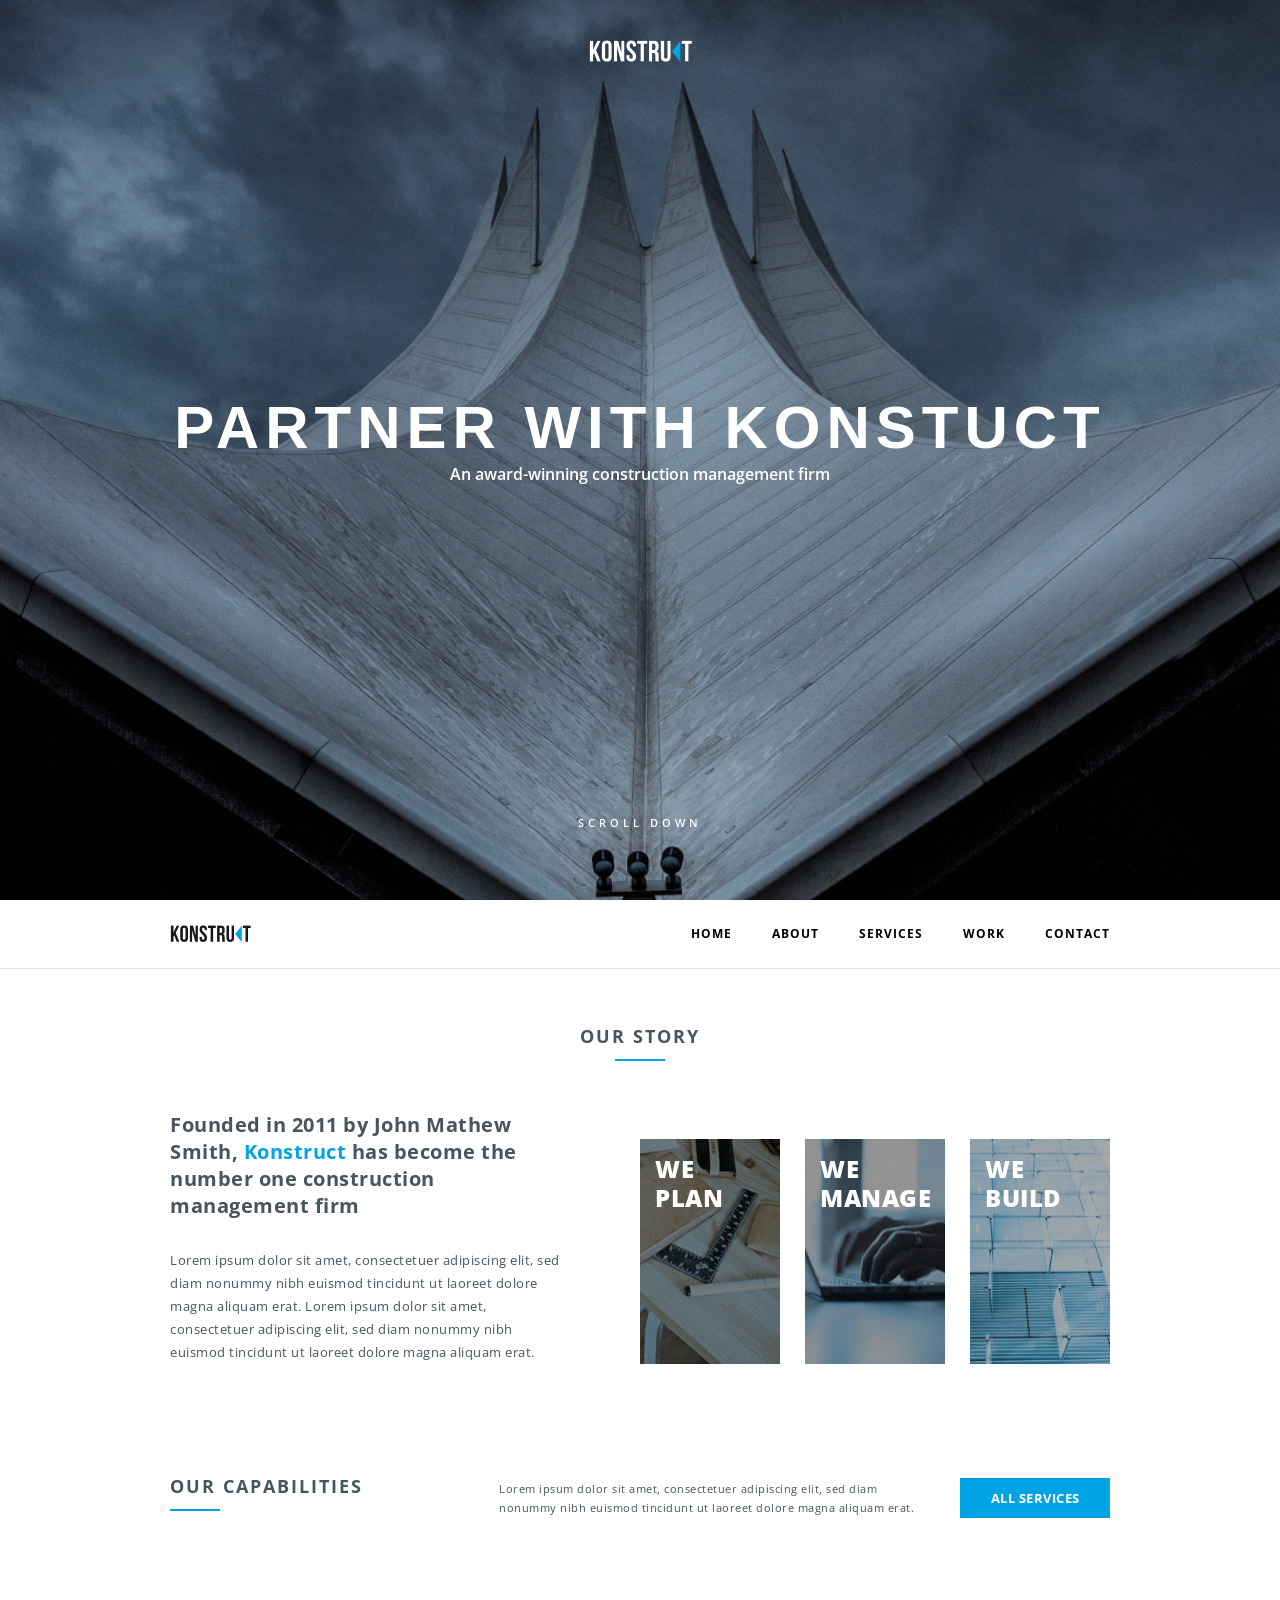
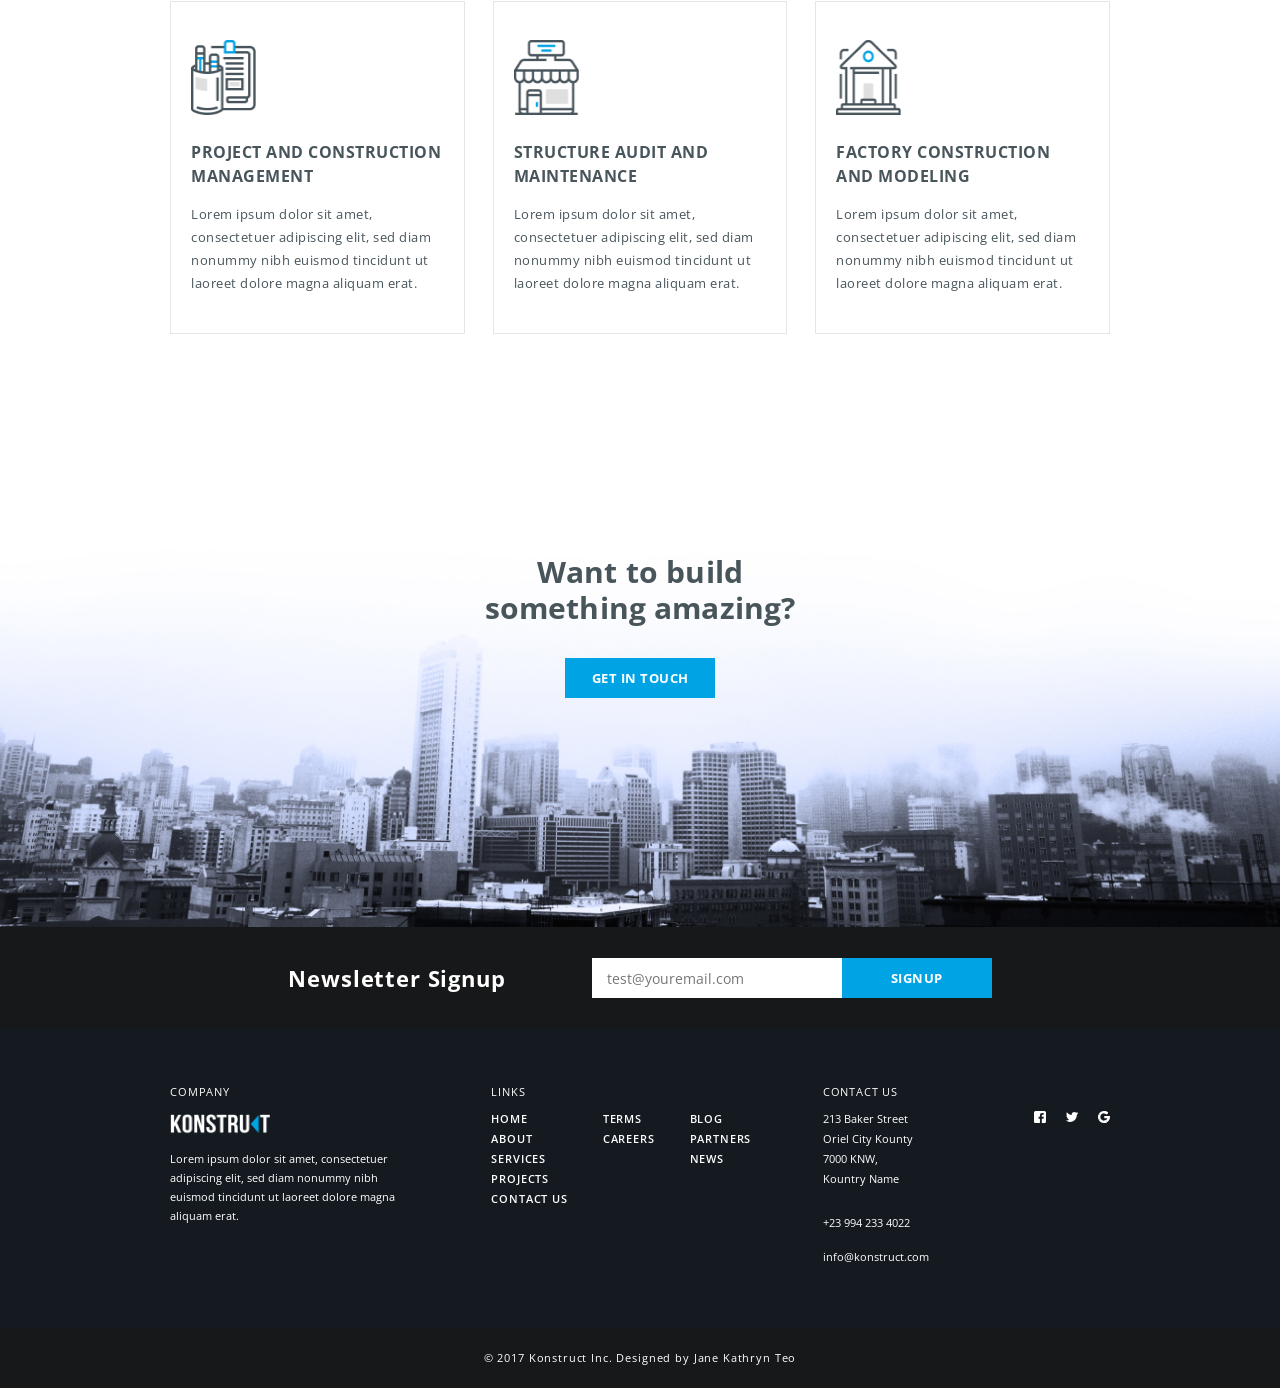
<file: konstrud/index.html>
<!DOCTYPE html>
<html lang="en">

<head>
    <meta charset="UTF-8">
    <meta http-equiv="X-UA-Compatible" content="IE=edge">
    <link rel="stylesheet" href="./css/main.css">
    <link href="https://fonts.googleapis.com/css2?family=Bebas+Neue&display=swap" rel="stylesheet">
    <link href="https://fonts.googleapis.com/css2?family=Open+Sans:wght@400;600;700;800&display=swap" rel="stylesheet">
    <meta name="viewport" content="width=device-width, initial-scale=1.0">
    <title>Document</title>
</head>

<body>
    <div class="baner baner-box">
        <img src="img/projeco-logo.png" alt="logo">
        <div class="baner__text">
            <h1>PARTNER WITH KONSTUCT</h1>
            <p>An award-winning construction management firm</p>
        </div>
        <a href="">SCROLL DOWN</a>
    </div>

    <nav>
        <div class="menu container">
            <img src="img/projeco-logo-black.png" alt="logo">
            <ul>
                <li> <a href="#">HOME</a></li>
                <li><a href="#">ABOUT</a></li>
                <li><a href="#">SERVICES</a></li>
                <li><a href="#">WORK</a></li>
                <li><a href="#">CONTACT</a></li>
            </ul>
        </div>
    </nav>
    <section>
        <div class="story container">
            <div class="story__name">
                <h3>OUR STORY</h3>
            </div>
            <div class="story__box">
                <div class="story-text">
                    <p>Founded in 2011 by John Mathew Smith, <span>Konstruct</span> has become the number one
                        construction management firm</p>
                    <p>Lorem ipsum dolor sit amet, consectetuer adipiscing elit, sed diam nonummy nibh euismod tincidunt
                        ut laoreet dolore magna aliquam erat. Lorem ipsum dolor sit amet, consectetuer adipiscing elit,
                        sed diam nonummy nibh euismod tincidunt ut laoreet dolore magna aliquam erat.</p>
                </div>
                <div class="story-gallery">
                    <div class="gallery-item"><img src="img/Bitmap1.jpg" alt="" width="140px" height="225px">
                        <div class="descript">WE <br> PLAN</div>
                    </div>
                    <div class="gallery-item"><img src="img/Bitmap2.jpg" alt="" width="140px" height="225px">
                        <div class="descript">WE <br> MANAGE</div>
                    </div>
                    <div class="gallery-item"> <img src="img/Bitmap3.jpg" alt="" width="140px" height="225px">
                        <div class="descript">WE <br> BUILD</div>
                    </div>
                </div>
            </div>
        </div>
    </section>
    <section>
        <div class="capabilities container">
            <div class="capabilities__name">OUR CAPABILITIES</div>
            <div class="capabilities__text">Lorem ipsum dolor sit amet, consectetuer adipiscing elit, sed diam nonummy
                nibh euismod tincidunt ut laoreet dolore magna aliquam erat.
                <div class="capabilities-btn"><button>ALL SERVICES</button></div>
            </div>
        </div>
    </section>
    <section>
        <div class="structure container">
            <div class="structure-item">
                <img src="img/management.png" alt="" width="65px" height="75px">
                <h4>PROJECT AND CONSTRUCTION MANAGEMENT</h4>
                <p>Lorem ipsum dolor sit amet, consectetuer adipiscing elit, sed diam nonummy nibh euismod tincidunt ut
                    laoreet dolore magna aliquam erat.</p>
            </div>
            <div class="structure-item">
                <img src="img/maintenance.png" alt="" width="65px" height="75px">
                <h4>STRUCTURE AUDIT AND MAINTENANCE</h4>
                <p>Lorem ipsum dolor sit amet, consectetuer adipiscing elit, sed diam nonummy nibh euismod tincidunt ut
                    laoreet dolore magna aliquam erat.</p>
            </div>
            <div class="structure-item">
                <img src="img/modeling.png" alt="" width="65px" height="75px">
                <h4>FACTORY CONSTRUCTION AND MODELING</h4>
                <p>Lorem ipsum dolor sit amet, consectetuer adipiscing elit, sed diam nonummy nibh euismod tincidunt ut
                    laoreet dolore magna aliquam erat.</p>
            </div>
        </div>
    </section>
    <section>
        <div class="build build-box">
            <h3>Want to build something amazing?</h3>
            <button>GET IN TOUCH</button>
        </div>
    </section>
    <section class="signup-bgcolor">
        <div class="signup container">
            <form action="" method="POST">
                <label>
                    <span>Newsletter Signup</span>
                    <input placeholder="test@youremail.com" name="email" type="email">
                </label>
                <button type="submit">SIGNUP</button>
            </form>
        </div>
    </section>
    <section class="contact-bgcolor">
        <div class="contact container">
            <div class="company contact-name">
                <h1>COMPANY</h1>
                <div class="company-item item">
                    <img src="img/projeco-logo.png" alt="" width="100px" height="20px">
                    <p>Lorem ipsum dolor sit amet, consectetuer adipiscing elit, sed diam nonummy nibh euismod tincidunt
                        ut laoreet dolore magna aliquam erat.</p>
                </div>
            </div>
            <div class="links contact-name">
                <h1>LINKS</h1>
                <div class="links-item item">
                    <ul class="links-text">
                        <a href="#">
                            <li>HOME</li>
                        </a>
                        <a href="#">
                            <li>ABOUT</li>
                        </a>
                        <a href="#">
                            <li>SERVICES</li>
                        </a>
                        <a href="#">
                            <li>PROJECTS</li>
                        </a>
                        <a href="#">
                            <li>CONTACT US</li>
                        </a>
                    </ul>
                    <ul class="links-text">
                        <a href="#">
                            <li>TERMS</li>
                        </a>
                        <a href="#">
                            <li>CAREERS</li>
                        </a>
                    </ul>
                    <ul class="links-text">
                        <a href="#">
                            <li>BLOG</li>
                        </a>
                        <a href="#">
                            <li>PARTNERS</li>
                        </a>
                        <a href="#">
                            <li>NEWS</li>
                        </a>
                    </ul>
                </div>
            </div>
            <div class="contact_us contact-name">
                <h1>CONTACT US</h1>
                <div class="contact_us-item item">
                    <ul>
                        <li>
                            <ul>
                                <li>213 Baker Street</li>
                                <li>Oriel City Kounty</li>
                                <li>7000 KNW,</li>
                                <li>Kountry Name</li>
                            </ul>
                        </li>
                        <br>
                        <li>+23 994 233 4022</li>
                        <br>
                        <li>info@konstruct.com</li>
                    </ul>
                </div>
            </div>
            <div class="contact-item">
                <div class="social item">
                    <a href="http://" target="_blank" rel="noopener noreferrer"> <img src="img/facebook.svg"
                            alt="facebook" width="12px" height="12px"></a>
                    <a href="http://" target="_blank" rel="noopener noreferrer"><img src="img/twitter.svg" alt="twitter"
                            width="12px" height="12px"></a>
                    <a href="http://" target="_blank" rel="noopener noreferrer"><img src="img/google.svg" alt="gmail"
                            width="12px" height="12px"></a>
                </div>
            </div>
        </div>
    </section>
    <footer >
        <div class="container autor">
        <p>© 2017 Konstruct Inc. Designed by Jane Kathryn Teo</p>
        </div>
    </footer>

</body>

</html>
</file>
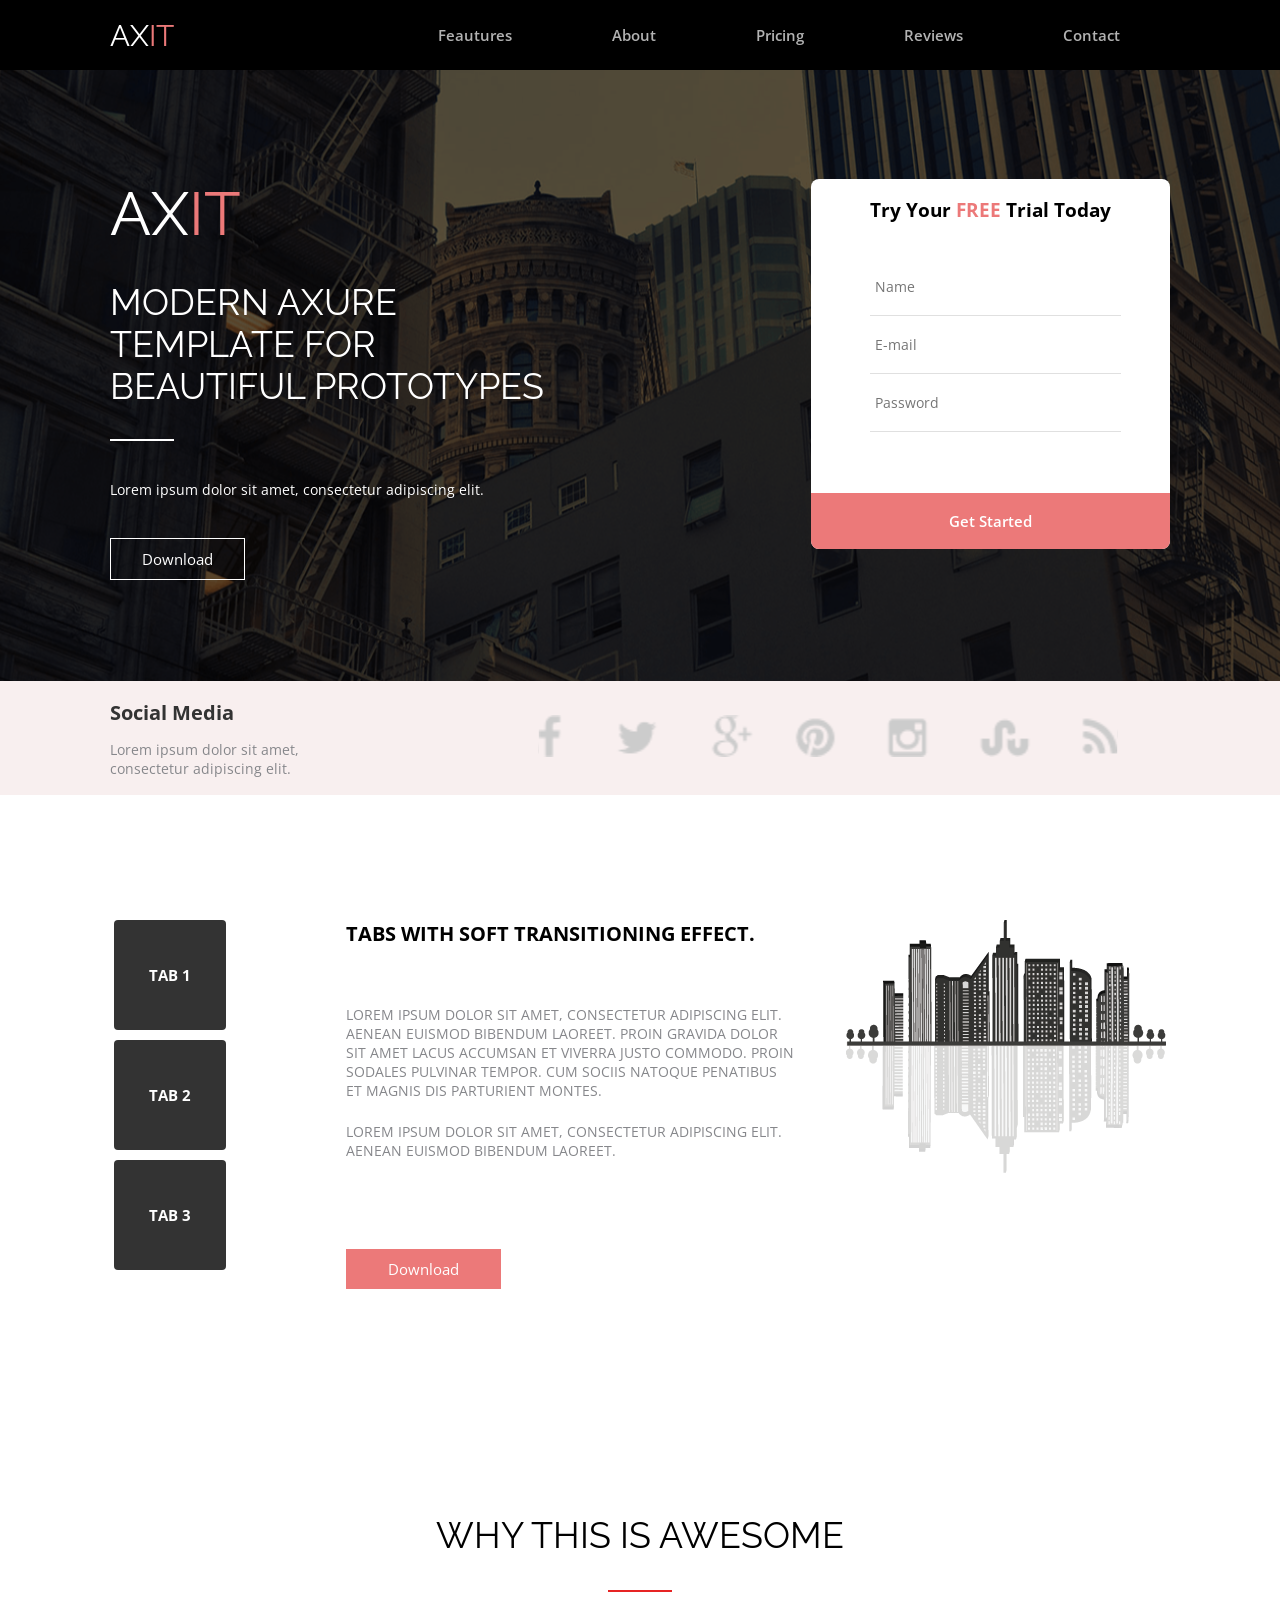
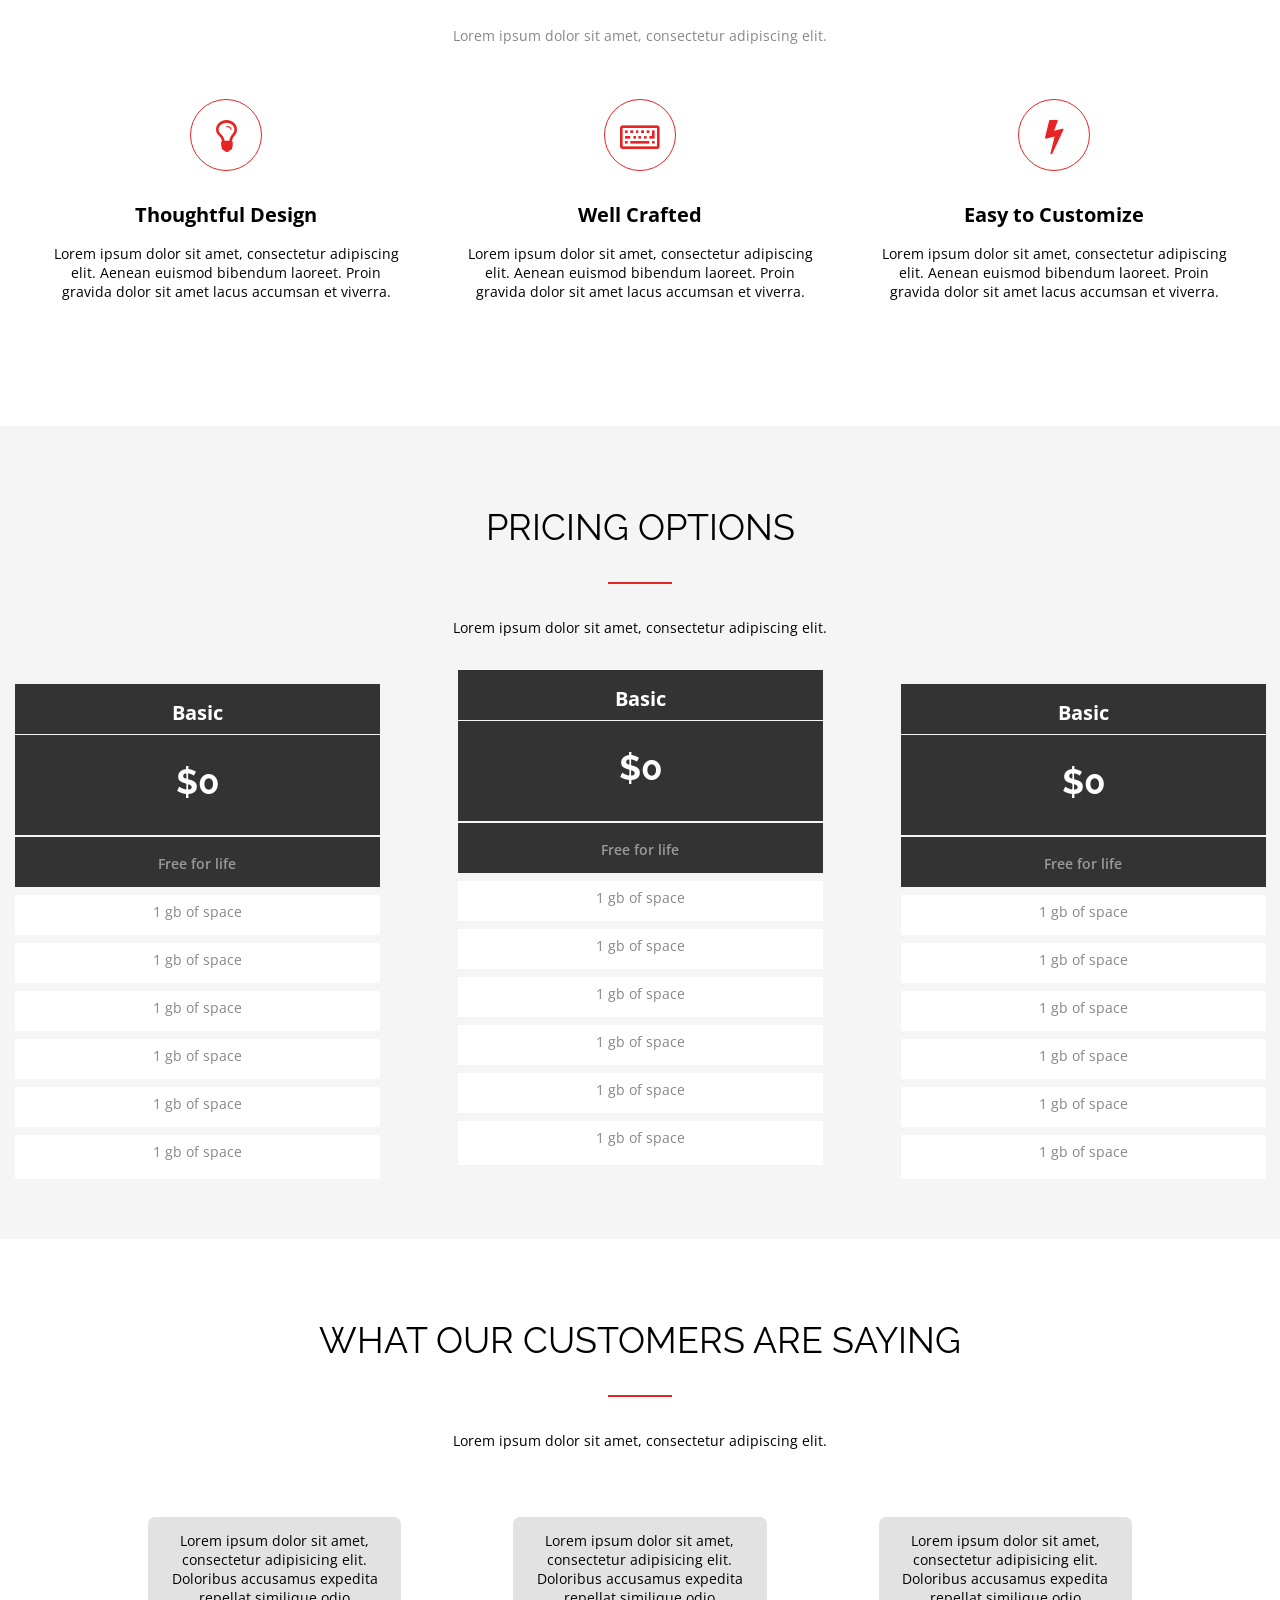
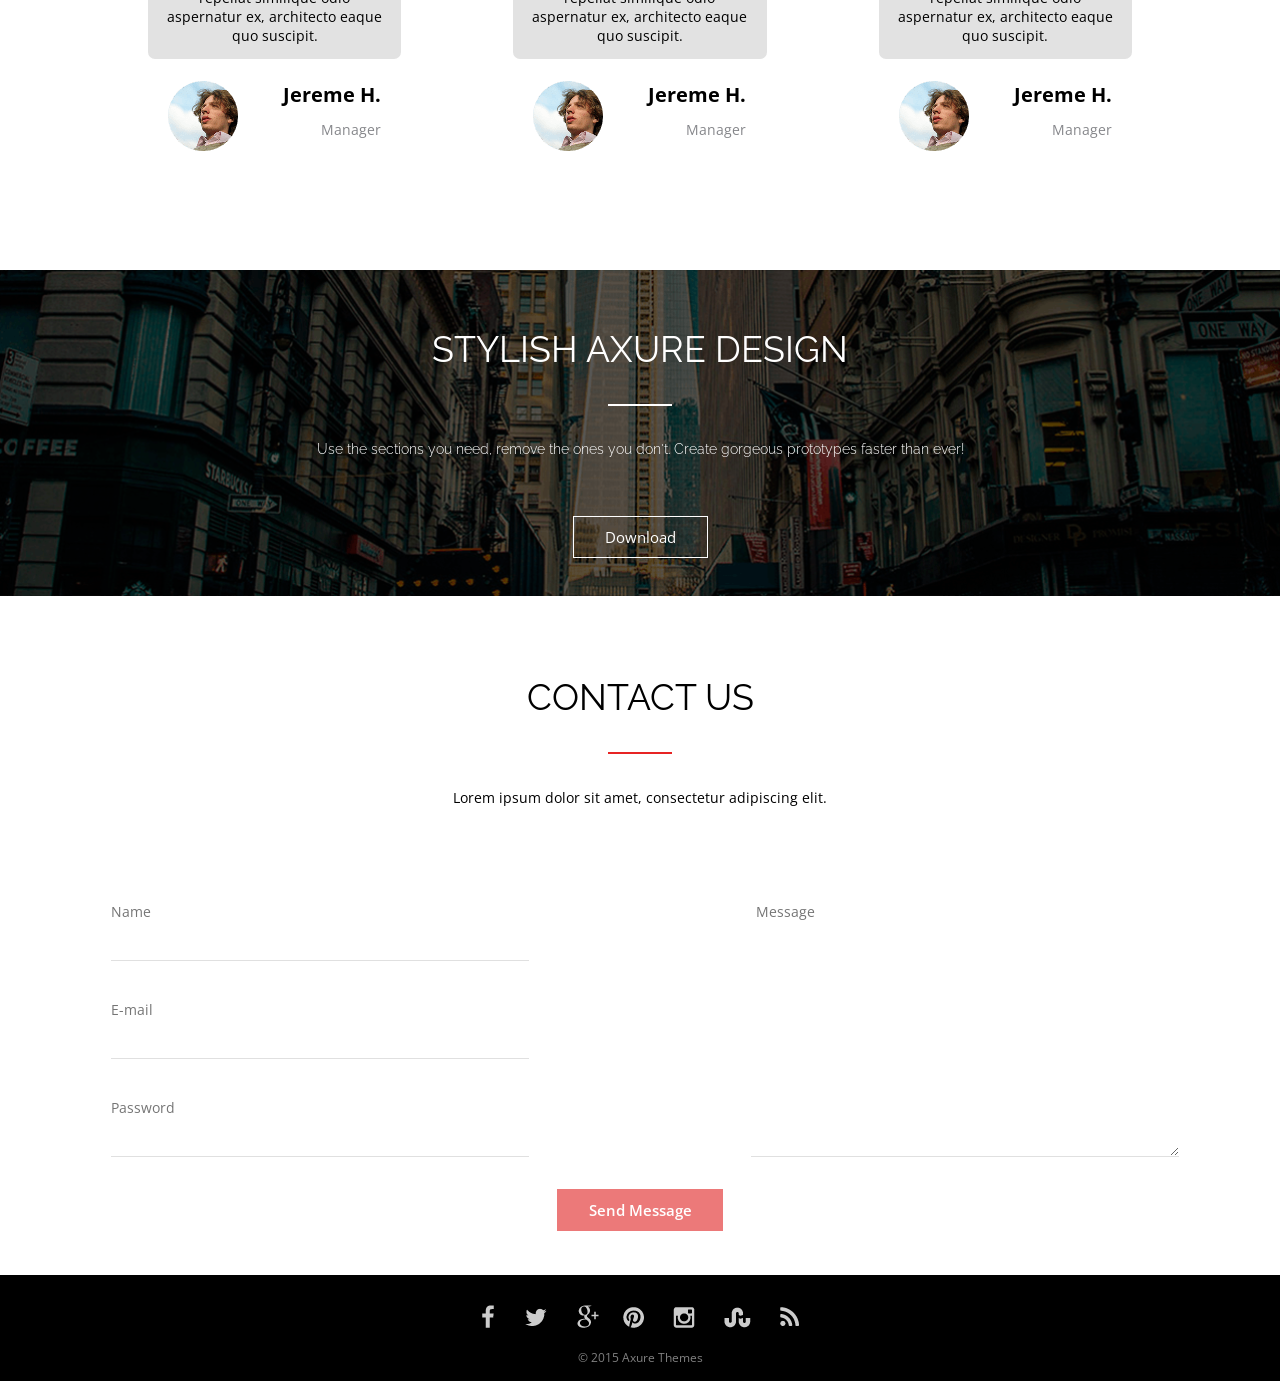
<file: Lesson_2_update/index.html>
<!DOCTYPE html>
<html lang="en">

<head>
    <meta charset="UTF-8">
    <link rel="stylesheet" href="style.css">
    <link rel="stylesheet" href="https://maxcdn.bootstrapcdn.com/font-awesome/4.5.0/css/font-awesome.min.css">
    <meta name="viewport" content="width=device-width, initial-scale=1.0">
    <title>Document</title>
</head>

<body>
    <header>

        <div class="logo-header">
            <div class="logo">
                <div class="logo__ax">AX</div>
                <div class="logo__it">IT</div>
            </div>
        </div>
        <div class="list-header">
            <ul>
                <li> <a href="#">Feautures</a></li>
                <li><a href="#">About</a></li>
                <li><a href="#">pricing</a></li>
                <li><a href="#">reviews</a></li>
                <li><a href="#">contact</a></li>
        </div>
        </ul>
    </header>

    <div class="welcome head">
        <div class="template">
            <div class="logo logo__head">
                <div class="logo__ax">AX</div>
                <div class="logo__it">IT</div>
            </div>
            <h2 class="welcome__header head__margin ">MODERN AXURE TEMPLATE FOR BEAUTIFUL PROTOTYPES</h2>
            <div class="welcome__delimiter head__delimiter"></div>
            <p class="head__description">Lorem ipsum dolor sit amet, consectetur adipiscing elit.</p>
            <button class="download btn__download">Download </button>
        </div>


        <form class="trial_form">
            <div class="card_name">
                <div><span>Try Your <span class="free"> FREE </span> Trial Today</span></div>
                <p><input type="text" id="name" placeholder="Name"></p>
                <p><input type="email" id="email" placeholder="E-mail"></p>
                <p><input type="password" id="password" placeholder="Password"></p>
            </div>
            <div class="form__btn">
                <input type="submit" value="Get Started">
            </div>
        </form>
    </div>

    <div class="social">
        <div class="social__about">
            <h3>Social Media</h3>
            <p>Lorem ipsum dolor sit amet, consectetur adipiscing elit.</p>
        </div>
        <div class="social__icons">
            <img src="images/social__icons.svg" width="684px" height="42px">
        </div>
    </div>

    <div class="tabs">
        <div class="tabs__block">
            <div class="tabs-item">tab 1</div>
            <div class="tabs-item">tab 2</div>
            <div class="tabs-item">tab 3</div>
        </div>
        <div class="tabs__description">
            <h3>Tabs with soft transitioning effect.</h3>
            <div class="tabs__text">
                <p>Lorem ipsum dolor sit amet, consectetur adipiscing elit. Aenean euismod
                    bibendum laoreet. Proin gravida dolor sit amet lacus accumsan et viverra
                    justo commodo. Proin sodales pulvinar tempor. Cum sociis natoque
                    penatibus et magnis dis parturient montes.</p>
                <br>
                <p>Lorem ipsum dolor sit amet, consectetur adipiscing elit. Aenean euismod
                    bibendum laoreet.</p>
            </div>
            <div class="tabs__btn btn__download">Download</div>
        </div>
        <div class="tabs__picture">
            <img src="images/black-city.svg" alt="">
        </div>
    </div>

    <div class="welcome awesome">
        <h2 class="welcome__header ">WHY THIS IS AWESOME</h2>
        <div class="welcome__delimiter awesome__delimiter"></div>
        <p class="awesome__description">Lorem ipsum dolor sit amet, consectetur adipiscing elit.</p>


        <div class="features">
            <div class="  feature features__item ">
                <span class="feature__icon">
                    <i class="fa fa-lightbulb-o" aria-hidden="true"></i>
                </span>
                <h2 class="feature__header">Thoughtful Design</h2>
                <p>Lorem ipsum dolor sit amet, consectetur adipiscing
                    elit. Aenean euismod bibendum laoreet. Proin gravida dolor
                    sit amet lacus accumsan et viverra.</p>
            </div>

            <div class="feature features__item ">
                <span class="feature__icon">
                    <i class="fa fa-keyboard-o" aria-hidden="true"></i>
                </span>
                <h2 class="feature__header">Well Crafted</h2>
                <p>Lorem ipsum dolor sit amet, consectetur adipiscing
                    elit. Aenean euismod bibendum laoreet.
                    Proin gravida dolor sit amet lacus accumsan et viverra.</p>
            </div>

            <div class="feature features__item">
                <span class="feature__icon">
                    <i class="fa fa-bolt" aria-hidden="true"> </i>
                </span>
                <h2 class="feature__header">Easy to Customize</h2>
                <p>Lorem ipsum dolor sit amet, consectetur adipiscing
                    elit. Aenean euismod bibendum laoreet.
                    Proin gravida dolor sit amet lacus accumsan et viverra.</p>
            </div>
        </div>
    </div>

    <div class="welcome pricing">
        <h2 class="welcome__header">Pricing options</h2>
        <div class="welcome__delimiter pricing__delimiter"></div>
        <p class="pricing__description">Lorem ipsum dolor sit amet, consectetur adipiscing elit.</p>
        <div class="pricing_main">
            <div class="colum">
                <ul>
                    <li class="plan_name">Basic</li>
                    <li class="plan_price">$0</li>
                    <li class="plan_description">Free for life</li>
                    <li class="plan_field">1 gb of space</li>
                    <li class="plan_field">1 gb of space</li>
                    <li class="plan_field">1 gb of space</li>
                    <li class="plan_field">1 gb of space</li>
                    <li class="plan_field">1 gb of space</li>
                    <li class="plan_field">1 gb of space</li>
                </ul>
            </div>
            <div class="colum colum_up">
                <ul>
                    <li class="plan_name">Basic</li>
                    <li class="plan_price">$0</li>
                    <li class="plan_description">Free for life</li>
                    <li class="plan_field">1 gb of space</li>
                    <li class="plan_field">1 gb of space</li>
                    <li class="plan_field">1 gb of space</li>
                    <li class="plan_field">1 gb of space</li>
                    <li class="plan_field">1 gb of space</li>
                    <li class="plan_field">1 gb of space</li>
                </ul>
            </div>
            <div class="colum ">
                <ul>
                    <li class="plan_name">Basic</li>
                    <li class="plan_price">$0</li>
                    <li class="plan_description">Free for life</li>
                    <li class="plan_field">1 gb of space</li>
                    <li class="plan_field">1 gb of space</li>
                    <li class="plan_field">1 gb of space</li>
                    <li class="plan_field">1 gb of space</li>
                    <li class="plan_field">1 gb of space</li>
                    <li class="plan_field">1 gb of space</li>
                </ul>
            </div>
        </div>
    </div>
    <div class="welcome testimonials">
        <h2 class="welcome__header">what our customers are saying</h2>
        <div class="welcome__delimiter testimonials__delimiter"></div>
        <p class="testimonials__description">Lorem ipsum dolor sit amet, consectetur adipiscing elit.</p>
        <div class="customers">
            <div class="customers__item">
                <div class="customers_saying">
                    <p>Lorem ipsum dolor sit amet,
                        consectetur adipisicing elit. Doloribus
                        accusamus expedita repellat similique
                        odio aspernatur ex, architecto eaque
                        quo suscipit.</p>
                </div>
                <div class="avatar">
                    <img src="images/avatar.png">
                    <div class="avatar__name">
                        <h4>Jereme H.</h4>
                        <p>Manager</p>
                    </div>
                </div>
            </div>
            <div class="customers__item">
                <div class="customers_saying">
                    <p>Lorem ipsum dolor sit amet,
                        consectetur adipisicing elit. Doloribus
                        accusamus expedita repellat similique
                        odio aspernatur ex, architecto eaque
                        quo suscipit.</p>
                </div>
                <div class="avatar">
                    <img src="images/avatar.png">
                    <div class="avatar__name">
                        <h4>Jereme H.</h4>
                        <p>Manager</p>
                    </div>
                </div>
            </div>
            <div class="customers__item">
                <div class="customers_saying">
                    <p>Lorem ipsum dolor sit amet,
                        consectetur adipisicing elit. Doloribus
                        accusamus expedita repellat similique
                        odio aspernatur ex, architecto eaque
                        quo suscipit.</p>
                </div>
                <div class="avatar">
                    <img src="images/avatar.png">
                    <div class="avatar__name">
                        <h4>Jereme H.</h4>
                        <p>Manager</p>
                    </div>
                </div>
            </div>
        </div>

    </div>

    <div class="welcome stylish picture_city">
        <h2 class="welcome__header">STYLISH AXURE DESIGN</h2>
        <div class="welcome__delimiter"></div>
        <p class="stylish__description">Use the sections you need, remove the ones you don't. Create gorgeous
            prototypes faster than ever!</p>
        <button class="download btn__download">Download </button>
    </div>

    <div class="welcome contact">
        <h2 class="welcome__header ">contact us</h2>
        <div class="welcome__delimiter contact__delimiter"></div>
        <p class="contact__description">Lorem ipsum dolor sit amet, consectetur adipiscing elit.</p>

        <form class="contact_form">
            <div class="contact_item">
                <div class="contact__basic">
                    <p><input type="text" id="name" placeholder="Name"></p>
                    <p><input type="email" id="email" placeholder="E-mail"></p>
                    <p><input type="password" id="password" placeholder="Password"></p>
                </div>
                <div class="contact__etc">
                    <p><textarea name="text" placeholder="Message"></textarea></p>
                </div>
            </div>
            <div class="contact__btn">
                <input type="submit" value="Send Message">
            </div>
        </form>

    </div>

    <footer>
        <img src="images/social__icons.svg" width="317px" height="23px">
        <p>© 2015 Axure Themes</p>
    </footer>


    </div>
</body>

</html>
</file>
<file: konstrud/css/main.css>
@charset "UTF-8";
.container {
  max-width: 940px;
  margin: 0 auto;
}

@media (max-width: 1024px) {
  .container {
    max-width: 720px;
  }
}

@media (max-width: 768px) {
  .container {
    max-width: 325px;
  }
}

/*Обнуление*/
* {
  padding: 0;
  margin: 0;
  border: 0;
}

*,
*:before,
*:after {
  -webkit-box-sizing: border-box;
  box-sizing: border-box;
}

:focus,
:active {
  outline: none;
}

a:focus,
a:active {
  outline: none;
}

nav,
footer,
header,
aside {
  display: block;
}

html,
body {
  height: 100%;
  width: 100%;
  line-height: 1;
  font-size: 14px;
}

input,
button,
textarea {
  font-family: inherit;
}

input::-ms-clear {
  display: none;
}

button {
  cursor: pointer;
}

button::-moz-focus-inner {
  padding: 0;
  border: 0;
}

a,
a:visited {
  text-decoration: none;
}

a:hover {
  text-decoration: none;
}

ul li {
  list-style: none;
}

img {
  vertical-align: top;
}

.baner {
  background-image: url(./../img/bgheader.jpg);
  background-size: cover;
  height: 100vh;
  background-repeat: no-repeat;
  background-position: 50% 50%;
}

@-webkit-keyframes updown {
  0% {
    -webkit-transform: translateY(-50%);
            transform: translateY(-50%);
  }
  50% {
    -webkit-transform: translateY(50%);
            transform: translateY(50%);
  }
  100% {
    -webkit-transform: translateY(-50%);
            transform: translateY(-50%);
  }
}

@keyframes updown {
  0% {
    -webkit-transform: translateY(-50%);
            transform: translateY(-50%);
  }
  50% {
    -webkit-transform: translateY(50%);
            transform: translateY(50%);
  }
  100% {
    -webkit-transform: translateY(-50%);
            transform: translateY(-50%);
  }
}

@font-face {
  font-family: "BebasNeue";
  font-style: normal;
  font-weight: 400;
  src: local("BebasNeue"), url("/fonts/BebasNeue.ttf") format("ttf");
}

.baner-box {
  padding: 40px 0 70px;
  margin: 0 auto;
  display: -webkit-box;
  display: -ms-flexbox;
  display: flex;
  -webkit-box-align: center;
      -ms-flex-align: center;
          align-items: center;
  -webkit-box-pack: justify;
      -ms-flex-pack: justify;
          justify-content: space-between;
  gap: 0;
  -webkit-box-orient: vertical;
  -webkit-box-direction: normal;
      -ms-flex-direction: column;
          flex-direction: column;
}

.baner-box .baner__text {
  text-align: center;
}

.baner-box .baner__text h1 {
  font-size: 60px;
  line-height: 70px;
  font-family: "BebasNeue", sans-serif;
  color: white;
  letter-spacing: 6px;
}

@media (max-width: 1024px) {
  .baner-box .baner__text h1 {
    font-size: 30px;
    line-height: 50px;
  }
}

.baner-box .baner__text p {
  font-family: "Open Sans", sans-serif;
  font-size: 16px;
  line-height: 22px;
  font-weight: 600;
  letter-spacing: 0;
  color: #fff;
}

@media (max-width: 1024px) {
  .baner-box .baner__text p {
    font-family: "Open Sans", sans-serif;
    font-size: 11px;
    line-height: 20px;
    font-weight: 600;
    letter-spacing: 0;
    color: #fff;
  }
}

@media (max-width: 768px) {
  .baner-box .baner__text p {
    font-family: "Open Sans", sans-serif;
    font-size: 9px;
    line-height: 20px;
    font-weight: 600;
    letter-spacing: 0;
    color: #fff;
  }
}

.baner-box a {
  font-family: "Open Sans", sans-serif;
  font-size: 11px;
  line-height: 15px;
  font-weight: 600;
  letter-spacing: 4px;
  color: #fff;
  -webkit-animation: updown 2s ease infinite;
          animation: updown 2s ease infinite;
}

.menu {
  display: -webkit-box;
  display: -ms-flexbox;
  display: flex;
  -webkit-box-align: center;
      -ms-flex-align: center;
          align-items: center;
  -webkit-box-pack: justify;
      -ms-flex-pack: justify;
          justify-content: space-between;
  gap: 0;
  -webkit-box-orient: horizontal;
  -webkit-box-direction: normal;
      -ms-flex-direction: row;
          flex-direction: row;
  padding: 25px 0;
}

@media (max-width: 768px) {
  .menu {
    display: -webkit-box;
    display: -ms-flexbox;
    display: flex;
    -webkit-box-align: center;
        -ms-flex-align: center;
            align-items: center;
    -webkit-box-pack: center;
        -ms-flex-pack: center;
            justify-content: center;
    gap: 15px;
    -webkit-box-orient: vertical;
    -webkit-box-direction: normal;
        -ms-flex-direction: column;
            flex-direction: column;
    padding: 15px 0;
  }
}

.menu ul {
  display: -webkit-box;
  display: -ms-flexbox;
  display: flex;
  -webkit-box-align: center;
      -ms-flex-align: center;
          align-items: center;
  -ms-flex-pack: distribute;
      justify-content: space-around;
  gap: 40px;
  -webkit-box-orient: horizontal;
  -webkit-box-direction: normal;
      -ms-flex-direction: row;
          flex-direction: row;
}

@media (max-width: 768px) {
  .menu ul {
    display: -webkit-box;
    display: -ms-flexbox;
    display: flex;
    -webkit-box-align: center;
        -ms-flex-align: center;
            align-items: center;
    -webkit-box-pack: justify;
        -ms-flex-pack: justify;
            justify-content: space-between;
    gap: 25px;
    -webkit-box-orient: horizontal;
    -webkit-box-direction: normal;
        -ms-flex-direction: row;
            flex-direction: row;
  }
}

.menu ul a {
  font-family: "Open Sans", sans-serif;
  font-size: 12px;
  line-height: 16px;
  font-weight: 700;
  letter-spacing: 1px;
  color: #000;
}

@media (max-width: 768px) {
  .menu ul a {
    font-family: "Open Sans", sans-serif;
    font-size: 10px;
    line-height: 12px;
    font-weight: 700;
    letter-spacing: 1px;
    color: #000;
  }
}

.menu ul a:hover {
  color: #00a4e5;
}

nav::after {
  content: "";
  display: block;
  background: #e6e6e6;
  height: 1px;
  margin-bottom: 55px;
}

@media (max-width: 768px) {
  nav::after {
    margin-bottom: 30px;
  }
}

.story {
  margin-bottom: 110px;
}

@media (max-width: 768px) {
  .story {
    margin-bottom: 60px;
  }
}

.story__name {
  text-align: center;
  margin-bottom: 50px;
}

@media (max-width: 768px) {
  .story__name {
    margin-bottom: 35px;
  }
}

.story__name::after {
  content: "";
  display: block;
  height: 2px;
  width: 50px;
  background: #00a4e5;
  margin: 10px auto;
}

.story__name h3 {
  font-family: "Open Sans", sans-serif;
  font-size: 18px;
  line-height: 25px;
  font-weight: 700;
  letter-spacing: 2px;
  color: #48555b;
}

@media (max-width: 768px) {
  .story__name h3 {
    font-family: "Open Sans", sans-serif;
    font-size: 15px;
    line-height: 20px;
    font-weight: 700;
    letter-spacing: 2px;
    color: #48555b;
  }
}

.story__box {
  display: -webkit-box;
  display: -ms-flexbox;
  display: flex;
  -webkit-box-align: end;
      -ms-flex-align: end;
          align-items: flex-end;
  -webkit-box-pack: 0;
      -ms-flex-pack: 0;
          justify-content: 0;
  gap: 80px;
  -webkit-box-orient: vertical;
  -webkit-box-direction: normal;
      -ms-flex-direction: 0;
          flex-direction: 0;
}

@media (max-width: 1024px) {
  .story__box {
    display: -webkit-box;
    display: -ms-flexbox;
    display: flex;
    -webkit-box-align: center;
        -ms-flex-align: center;
            align-items: center;
    -webkit-box-pack: justify;
        -ms-flex-pack: justify;
            justify-content: space-between;
    gap: 10px;
    -webkit-box-orient: vertical;
    -webkit-box-direction: normal;
        -ms-flex-direction: column;
            flex-direction: column;
  }
}

@media (max-width: 768px) {
  .story__box {
    display: -webkit-box;
    display: -ms-flexbox;
    display: flex;
    -webkit-box-align: center;
        -ms-flex-align: center;
            align-items: center;
    -webkit-box-pack: justify;
        -ms-flex-pack: justify;
            justify-content: space-between;
    gap: 10px;
    -webkit-box-orient: horizontal;
    -webkit-box-direction: normal;
        -ms-flex-direction: row;
            flex-direction: row;
  }
}

.story__box .story-text {
  width: 50%;
  display: -webkit-box;
  display: -ms-flexbox;
  display: flex;
  -webkit-box-align: left;
      -ms-flex-align: left;
          align-items: left;
  -webkit-box-pack: 0;
      -ms-flex-pack: 0;
          justify-content: 0;
  gap: 30px;
  -webkit-box-orient: vertical;
  -webkit-box-direction: normal;
      -ms-flex-direction: column;
          flex-direction: column;
  font-family: "Open Sans", sans-serif;
  font-size: 13px;
  line-height: 23px;
  font-weight: 400;
  letter-spacing: 0.5px;
  color: #48555b;
}

@media (max-width: 1024px) {
  .story__box .story-text {
    width: 100%;
    text-align: center;
    margin-bottom: 15px;
  }
}

@media (max-width: 768px) {
  .story__box .story-text {
    font-family: "Open Sans", sans-serif;
    font-size: 11px;
    line-height: 20px;
    font-weight: 400;
    letter-spacing: 0.5px;
    color: #48555b;
    text-align: justify;
    -ms-flex-item-align: start;
        align-self: flex-start;
  }
}

.story__box .story-text :first-of-type {
  font-family: "Open Sans", sans-serif;
  font-size: 20px;
  line-height: 27px;
  font-weight: 700;
  letter-spacing: 0.5px;
  color: #48555b;
}

.story__box .story-text :first-of-type span {
  color: #00a4e5;
}

@media (max-width: 768px) {
  .story__box .story-text :first-of-type {
    font-family: "Open Sans", sans-serif;
    font-size: 16px;
    line-height: 23px;
    font-weight: 700;
    letter-spacing: 0.5px;
    color: #48555b;
  }
}

.story__box .story-gallery {
  width: 50%;
  display: -webkit-box;
  display: -ms-flexbox;
  display: flex;
  -webkit-box-align: end;
      -ms-flex-align: end;
          align-items: flex-end;
  -webkit-box-pack: 0;
      -ms-flex-pack: 0;
          justify-content: 0;
  gap: 25px;
  -webkit-box-orient: vertical;
  -webkit-box-direction: normal;
      -ms-flex-direction: 0;
          flex-direction: 0;
}

@media (max-width: 1024px) {
  .story__box .story-gallery {
    width: 100%;
    display: -webkit-box;
    display: -ms-flexbox;
    display: flex;
    -webkit-box-align: center;
        -ms-flex-align: center;
            align-items: center;
    -ms-flex-pack: distribute;
        justify-content: space-around;
    gap: 10px;
    -webkit-box-orient: vertical;
    -webkit-box-direction: normal;
        -ms-flex-direction: 0;
            flex-direction: 0;
  }
}

@media (max-width: 768px) {
  .story__box .story-gallery {
    display: -webkit-box;
    display: -ms-flexbox;
    display: flex;
    -webkit-box-align: end;
        -ms-flex-align: end;
            align-items: flex-end;
    -webkit-box-pack: center;
        -ms-flex-pack: center;
            justify-content: center;
    gap: 10px;
    -webkit-box-orient: vertical;
    -webkit-box-direction: normal;
        -ms-flex-direction: column;
            flex-direction: column;
  }
}

.story__box .story-gallery .gallery-item {
  position: relative;
}

.story__box .story-gallery .gallery-item .descript {
  position: absolute;
  top: 15px;
  left: 15px;
  font-family: "Open Sans", sans-serif;
  font-size: 24px;
  line-height: 29px;
  font-weight: 800;
  letter-spacing: 0.5px;
  color: #fff;
}

@media (max-width: 768px) {
  .story__box .story-gallery .gallery-item .descript {
    font-family: "Open Sans", sans-serif;
    font-size: 18px;
    line-height: 25px;
    font-weight: 800;
    letter-spacing: 0.5px;
    color: #fff;
  }
}

@media (max-width: 768px) {
  .story__box .story-gallery .gallery-item img {
    width: 120px;
    height: 160px;
  }
}

.capabilities {
  display: -webkit-box;
  display: -ms-flexbox;
  display: flex;
  -webkit-box-align: center;
      -ms-flex-align: center;
          align-items: center;
  -webkit-box-pack: center;
      -ms-flex-pack: center;
          justify-content: center;
  gap: 0;
  -webkit-box-orient: horizontal;
  -webkit-box-direction: normal;
      -ms-flex-direction: row;
          flex-direction: row;
  margin-bottom: 80px;
}

@media (max-width: 768px) {
  .capabilities {
    display: -webkit-box;
    display: -ms-flexbox;
    display: flex;
    -webkit-box-align: center;
        -ms-flex-align: center;
            align-items: center;
    -webkit-box-pack: center;
        -ms-flex-pack: center;
            justify-content: center;
    gap: 15px;
    -webkit-box-orient: vertical;
    -webkit-box-direction: normal;
        -ms-flex-direction: column;
            flex-direction: column;
    margin-bottom: 50px;
    text-align: center;
  }
}

.capabilities .capabilities__name {
  width: 35%;
  font-family: "Open Sans", sans-serif;
  font-size: 18px;
  line-height: 25px;
  font-weight: 700;
  letter-spacing: 2px;
  color: #48555b;
}

@media (max-width: 768px) {
  .capabilities .capabilities__name {
    font-family: "Open Sans", sans-serif;
    font-size: 15px;
    line-height: 20px;
    font-weight: 700;
    letter-spacing: 2px;
    color: #48555b;
  }
}

@media (max-width: 768px) {
  .capabilities .capabilities__name {
    width: 100%;
  }
}

.capabilities .capabilities__name::after {
  content: "";
  display: block;
  height: 2px;
  width: 50px;
  background: #00a4e5;
  margin: 10px auto;
  margin-left: 0;
}

@media (max-width: 768px) {
  .capabilities .capabilities__name::after {
    margin: 10px auto;
  }
}

.capabilities .capabilities__text {
  width: 65%;
  display: -webkit-box;
  display: -ms-flexbox;
  display: flex;
  -webkit-box-align: center;
      -ms-flex-align: center;
          align-items: center;
  -webkit-box-pack: justify;
      -ms-flex-pack: justify;
          justify-content: space-between;
  gap: 30px;
  -webkit-box-orient: horizontal;
  -webkit-box-direction: normal;
      -ms-flex-direction: row;
          flex-direction: row;
  font-family: "Open Sans", sans-serif;
  font-size: 11px;
  line-height: 19px;
  font-weight: 400;
  letter-spacing: 0.5px;
  color: #48555b;
}

@media (max-width: 768px) {
  .capabilities .capabilities__text {
    display: -webkit-box;
    display: -ms-flexbox;
    display: flex;
    -webkit-box-align: center;
        -ms-flex-align: center;
            align-items: center;
    -webkit-box-pack: justify;
        -ms-flex-pack: justify;
            justify-content: space-between;
    gap: 15px;
    -webkit-box-orient: vertical;
    -webkit-box-direction: normal;
        -ms-flex-direction: column;
            flex-direction: column;
    width: 100%;
  }
}

.capabilities .capabilities__text button {
  height: 40px;
  width: 150px;
  background: #00a4e5;
  border-radius: 0;
  font-family: "Open Sans", sans-serif;
  font-size: 13px;
  line-height: 18px;
  font-weight: 700;
  letter-spacing: 0.5px;
  color: #fff;
}

.capabilities .capabilities__text button:hover {
  background: #0597d1;
}

@media (max-width: 768px) {
  .capabilities .capabilities__text button {
    font-family: "Open Sans", sans-serif;
    font-size: 9px;
    line-height: 15px;
    font-weight: 700;
    letter-spacing: 0.5px;
    color: #fff;
  }
}

.structure {
  display: -webkit-box;
  display: -ms-flexbox;
  display: flex;
  -webkit-box-align: start;
      -ms-flex-align: start;
          align-items: flex-start;
  -webkit-box-pack: 0;
      -ms-flex-pack: 0;
          justify-content: 0;
  gap: 28px;
  -webkit-box-orient: vertical;
  -webkit-box-direction: normal;
      -ms-flex-direction: 0;
          flex-direction: 0;
  margin-bottom: 100px;
}

@media (max-width: 1024px) {
  .structure {
    gap: 15px;
    -ms-flex-wrap: wrap;
        flex-wrap: wrap;
    text-align: center;
  }
}

@media (max-width: 768px) {
  .structure {
    display: -webkit-box;
    display: -ms-flexbox;
    display: flex;
    -webkit-box-align: center;
        -ms-flex-align: center;
            align-items: center;
    -webkit-box-pack: 0;
        -ms-flex-pack: 0;
            justify-content: 0;
    gap: 15px;
    -webkit-box-orient: vertical;
    -webkit-box-direction: normal;
        -ms-flex-direction: column;
            flex-direction: column;
    margin-bottom: 20px;
  }
}

.structure .structure-item {
  border: 1px solid #e6e6e6;
  padding: 38px 20px;
}

@media (max-width: 768px) {
  .structure .structure-item {
    text-align: center;
  }
}

.structure .structure-item img {
  margin-bottom: 25px;
}

.structure .structure-item h4 {
  margin-bottom: 15px;
  font-family: "Open Sans", sans-serif;
  font-size: 16px;
  line-height: 24px;
  font-weight: 700;
  letter-spacing: 0.5px;
  color: #48555b;
}

.structure .structure-item p {
  font-family: "Open Sans", sans-serif;
  font-size: 13px;
  line-height: 23px;
  font-weight: 400;
  letter-spacing: 0.5px;
  color: #48555b;
}

.build {
  background: url(./../img/bgcity.jpg) no-repeat center border-box;
  background-size: cover;
  border-bottom: 1px solid #171819;
}

@media (max-width: 768px) {
  .build {
    background-size: auto;
  }
}

.build-box {
  padding: 120px 0 229px;
  margin: 0 auto;
  display: -webkit-box;
  display: -ms-flexbox;
  display: flex;
  -webkit-box-align: center;
      -ms-flex-align: center;
          align-items: center;
  -webkit-box-pack: 0;
      -ms-flex-pack: 0;
          justify-content: 0;
  gap: 32px;
  -webkit-box-orient: vertical;
  -webkit-box-direction: normal;
      -ms-flex-direction: column;
          flex-direction: column;
}

.build-box h3 {
  text-align: center;
  max-width: 350px;
  font-family: "Open Sans", sans-serif;
  font-size: 30px;
  line-height: 36px;
  font-weight: 700;
  letter-spacing: 0.15px;
  color: #48555b;
}

.build-box button {
  height: 40px;
  width: 150px;
  background: #00a4e5;
  border-radius: 0;
  font-family: "Open Sans", sans-serif;
  font-size: 13px;
  line-height: 18px;
  font-weight: 700;
  letter-spacing: 0.5px;
  color: #fff;
}

.build-box button:hover {
  background: #0597d1;
}

@media (max-width: 768px) {
  .build-box button {
    font-family: "Open Sans", sans-serif;
    font-size: 9px;
    line-height: 15px;
    font-weight: 700;
    letter-spacing: 0.5px;
    color: #fff;
  }
}

.signup-bgcolor {
  background-color: #171819;
}

.signup {
  height: 100px;
  display: -webkit-box;
  display: -ms-flexbox;
  display: flex;
  -webkit-box-align: center;
      -ms-flex-align: center;
          align-items: center;
  -webkit-box-pack: center;
      -ms-flex-pack: center;
          justify-content: center;
}

.signup form {
  margin: 0 auto;
  display: -webkit-box;
  display: -ms-flexbox;
  display: flex;
}

.signup form label {
  display: -webkit-box;
  display: -ms-flexbox;
  display: flex;
  -webkit-box-align: center;
      -ms-flex-align: center;
          align-items: center;
  -webkit-box-pack: 0;
      -ms-flex-pack: 0;
          justify-content: 0;
  gap: 86px;
  -webkit-box-orient: horizontal;
  -webkit-box-direction: normal;
      -ms-flex-direction: row;
          flex-direction: row;
}

@media (max-width: 768px) {
  .signup form label {
    display: -webkit-box;
    display: -ms-flexbox;
    display: flex;
    -webkit-box-align: center;
        -ms-flex-align: center;
            align-items: center;
    -webkit-box-pack: justify;
        -ms-flex-pack: justify;
            justify-content: space-between;
    gap: 10px;
    -webkit-box-orient: horizontal;
    -webkit-box-direction: normal;
        -ms-flex-direction: row;
            flex-direction: row;
  }
}

.signup form label span {
  font-family: "Open Sans", sans-serif;
  font-size: 22px;
  line-height: 30px;
  font-weight: 700;
  letter-spacing: 0.85px;
  color: #fff;
}

@media (max-width: 768px) {
  .signup form label span {
    font-family: "Open Sans", sans-serif;
    font-size: 15px;
    line-height: 15px;
    font-weight: 700;
    letter-spacing: 0.85px;
    color: #fff;
  }
}

.signup form label input {
  padding: 10.8px 15px;
  border-radius: 0;
  font-family: "Open Sans", sans-serif;
  font-size: 14px;
  line-height: 19px;
  font-weight: 400;
  letter-spacing: 0.1;
  color: #48555b;
  min-width: 250px;
}

@media (max-width: 768px) {
  .signup form label input {
    padding: 10px 10px;
    font-family: "Open Sans", sans-serif;
    font-size: 9px;
    line-height: 15px;
    font-weight: 400;
    letter-spacing: 0.1;
    color: #48555b;
    max-width: 130px;
    min-width: 100px;
  }
}

.signup form button {
  height: 40px;
  width: 150px;
  background: #00a4e5;
  border-radius: 0;
  font-family: "Open Sans", sans-serif;
  font-size: 13px;
  line-height: 18px;
  font-weight: 700;
  letter-spacing: 0.5px;
  color: #fff;
}

.signup form button:hover {
  background: #0597d1;
}

@media (max-width: 768px) {
  .signup form button {
    font-family: "Open Sans", sans-serif;
    font-size: 9px;
    line-height: 15px;
    font-weight: 700;
    letter-spacing: 0.5px;
    color: #fff;
  }
}

@media (max-width: 768px) {
  .signup form button {
    width: 80px;
    height: 35px;
  }
}

.contact-bgcolor {
  background: #141a20;
  border: 6px double #141a20;
}

.contact {
  display: -webkit-box;
  display: -ms-flexbox;
  display: flex;
  -webkit-box-align: start;
      -ms-flex-align: start;
          align-items: flex-start;
  -webkit-box-pack: justify;
      -ms-flex-pack: justify;
          justify-content: space-between;
  gap: 65px;
  -webkit-box-orient: vertical;
  -webkit-box-direction: normal;
      -ms-flex-direction: 0;
          flex-direction: 0;
  padding: 50px 0;
}

@media (max-width: 768px) {
  .contact {
    display: -webkit-box;
    display: -ms-flexbox;
    display: flex;
    -webkit-box-align: start;
        -ms-flex-align: start;
            align-items: flex-start;
    -webkit-box-pack: start;
        -ms-flex-pack: start;
            justify-content: start;
    gap: 20px;
    -webkit-box-orient: vertical;
    -webkit-box-direction: normal;
        -ms-flex-direction: 0;
            flex-direction: 0;
    padding: 30px 0;
  }
}

.contact .item {
  display: -webkit-box;
  display: -ms-flexbox;
  display: flex;
  -webkit-box-align: start;
      -ms-flex-align: start;
          align-items: flex-start;
}

.contact .contact-name h1 {
  font-family: "Open Sans", sans-serif;
  font-size: 11px;
  line-height: 15px;
  font-weight: 400;
  letter-spacing: 0.85px;
  color: #fff;
  margin-bottom: 15px;
}

@media (max-width: 768px) {
  .contact .contact-name h1 {
    font-family: "Open Sans", sans-serif;
    font-size: 9px;
    line-height: 15px;
    font-weight: 400;
    letter-spacing: 0.85px;
    color: #fff;
    margin-bottom: 10px;
  }
}

.contact .company {
  width: 26.59574%;
}

@media (max-width: 768px) {
  .contact .company {
    display: none;
  }
  .contact .company h1 {
    display: none;
  }
}

.contact .company .company-item {
  display: -webkit-box;
  display: -ms-flexbox;
  display: flex;
  -webkit-box-align: start;
      -ms-flex-align: start;
          align-items: flex-start;
  -webkit-box-pack: 0;
      -ms-flex-pack: 0;
          justify-content: 0;
  gap: 15px;
  -webkit-box-orient: vertical;
  -webkit-box-direction: normal;
      -ms-flex-direction: column;
          flex-direction: column;
}

.contact .company .company-item p {
  font-family: "Open Sans", sans-serif;
  font-size: 11px;
  line-height: 19px;
  font-weight: 400;
  letter-spacing: 0.85;
  color: #fff;
}

@media (max-width: 768px) {
  .contact .company .company-item {
    display: none;
  }
}

.contact .links {
  width: 27.65957%;
}

@media (max-width: 768px) {
  .contact .links {
    width: 48%;
  }
}

.contact .links .links-item {
  display: -webkit-box;
  display: -ms-flexbox;
  display: flex;
  -webkit-box-align: start;
      -ms-flex-align: start;
          align-items: flex-start;
  -webkit-box-pack: justify;
      -ms-flex-pack: justify;
          justify-content: space-between;
  gap: 10px;
  -webkit-box-orient: vertical;
  -webkit-box-direction: normal;
      -ms-flex-direction: 0;
          flex-direction: 0;
}

@media (max-width: 768px) {
  .contact .links .links-item {
    display: -webkit-box;
    display: -ms-flexbox;
    display: flex;
    -webkit-box-align: start;
        -ms-flex-align: start;
            align-items: flex-start;
    -webkit-box-pack: start;
        -ms-flex-pack: start;
            justify-content: flex-start;
    gap: 10px;
    -webkit-box-orient: vertical;
    -webkit-box-direction: normal;
        -ms-flex-direction: 0;
            flex-direction: 0;
  }
}

.contact .links .links-item .links-text {
  display: -webkit-box;
  display: -ms-flexbox;
  display: flex;
  -webkit-box-align: start;
      -ms-flex-align: start;
          align-items: flex-start;
  -webkit-box-pack: justify;
      -ms-flex-pack: justify;
          justify-content: space-between;
  gap: 0;
  -webkit-box-orient: vertical;
  -webkit-box-direction: normal;
      -ms-flex-direction: column;
          flex-direction: column;
}

.contact .links .links-item .links-text li {
  padding: 0 0 10px;
  cursor: pointer;
  font-family: "Open Sans", sans-serif;
  font-size: 11px;
  line-height: 10px;
  font-weight: 600;
  letter-spacing: 0.85px;
  color: #fff;
}

.contact .links .links-item .links-text li:hover {
  color: #00a4e5;
}

@media (max-width: 768px) {
  .contact .links .links-item .links-text li {
    font-family: "Open Sans", sans-serif;
    font-size: 8px;
    line-height: 10px;
    font-weight: 600;
    letter-spacing: 0.85;
    color: #fff;
  }
}

.contact .contact_us {
  width: 14.89362%;
}

@media (max-width: 768px) {
  .contact .contact_us {
    width: 23%;
  }
}

.contact .contact_us .contact_us-item li {
  padding: 0 0 10px;
  font-family: "Open Sans", sans-serif;
  font-size: 11px;
  line-height: 10px;
  font-weight: 400;
  letter-spacing: 0.85;
  color: #fff;
}

@media (max-width: 768px) {
  .contact .contact_us .contact_us-item li {
    font-family: "Open Sans", sans-serif;
    font-size: 9px;
    line-height: 10px;
    font-weight: 400;
    letter-spacing: 0.85;
    color: #fff;
  }
}

.contact .social {
  width: 9.25532%;
  padding: 27px 0;
  display: -webkit-box;
  display: -ms-flexbox;
  display: flex;
  -webkit-box-align: start;
      -ms-flex-align: start;
          align-items: flex-start;
  -webkit-box-pack: justify;
      -ms-flex-pack: justify;
          justify-content: space-between;
  gap: 20px;
  -webkit-box-orient: vertical;
  -webkit-box-direction: normal;
      -ms-flex-direction: 0;
          flex-direction: 0;
}

@media (max-width: 768px) {
  .contact .social {
    width: 20%;
  }
}

.contact .social img {
  cursor: pointer;
}

.contact .social img:hover {
  background: #00a4e5;
  border-radius: 50%;
}

@media (max-width: 768px) {
  .contact .social {
    display: -webkit-box;
    display: -ms-flexbox;
    display: flex;
    -webkit-box-align: start;
        -ms-flex-align: start;
            align-items: flex-start;
    -webkit-box-pack: justify;
        -ms-flex-pack: justify;
            justify-content: space-between;
    gap: 10px;
    -webkit-box-orient: vertical;
    -webkit-box-direction: normal;
        -ms-flex-direction: 0;
            flex-direction: 0;
  }
}

footer {
  background: #171819;
  height: 60px;
  padding: 22px 0;
}

footer .autor {
  text-align: center;
}

footer .autor p {
  font-family: "Open Sans", sans-serif;
  font-size: 11px;
  line-height: 15px;
  font-weight: 400;
  letter-spacing: 0.85px;
  color: #fff;
}
</file>
<file: Lesson_2_update/style.css>
@import url('https://fonts.googleapis.com/css2?family=Raleway&display=swap');
@import url('https://fonts.googleapis.com/css2?family=Open+Sans:wght@400;600;700&display=swap');
@import url('https://fonts.googleapis.com/css2?family=Roboto:wght@400;700&display=swap');
* {
  margin: 0;
  padding: 0;
  text-decoration: none;
  list-style: none;
}

p {
  font-family: 'Open Sans', sans-serif;
  line-height: 19px;
  font-size: 14px;
}

.logo {
  display: flex;
  font-family: Raleway, sans-serif;
  text-transform: uppercase;
  font-size: 30px;
  line-height: 35px;
}

header {
  background: #000;
  text-transform: capitalize;
  display: flex;
  align-items: center;
  padding: 0 110px;
}

header li, a {
  color: rgba(255, 255, 255, 0.7);
  font-family: 'Open Sans', sans-serif;
  font-weight: 600;
  font-size: 15px;
  line-height: 20px;
  padding: 25px;
}

header ul li:hover {
  background-color: rgba(253, 253, 253, 0.2);
  cursor: pointer;
}

.logo-header {
  flex-grow: 1;
}

.list-header ul {
  display: flex;
}

.welcome {
  display: flex;
  flex-direction: column;
  align-items: center;
  text-align: center;
}

.welcome__header {
  text-transform: uppercase;
  text-align: center;
  font-weight: 400;
  font-family: 'Raleway', sans-serif;
  font-size: 36px;
  line-height: 42px;
}

.welcome__delimiter {
  width: 64px;
  height: 2px;
  background: #FFFFFF;
  margin: 34px auto;
}

.logo.logo__head {
  margin-bottom: 32px;
  font-size: 60px;
  line-height: 70px;
}

.logo__ax {
  color: #fff;
}

.logo__it {
  color: #EC7979;
}

.head {
  background: url(images/city_1.png) center /cover, rgba(0, 0, 0, 0.65);
  background-blend-mode: multiply;
  color: #fff;
  padding: 109px 110px 101px;
  align-items: flex-start;
  justify-content: flex-start;
  text-align: left;
  flex-direction: row;
}

.template {
  max-width: 50%;
  margin-right: 265px;
}

.head__margin {
  text-align: left;
}

.head__delimiter {
  margin: 32px 0 39px;
}

.head__description {
  margin-bottom: 39px;
}

.social {
  display: flex;
  padding: 0 110px;
  background: #F8EFEF;
  align-items: center;
}

.social__about {
  margin-right: 129px;
  flex-grow: 1;
}

.social h3 {
  color: #333;
  font-weight: bold;
  font-size: 20px;
  line-height: 27px;
  text-transform: capitalize;
  font-family: 'Open Sans', sans-serif;
  font-weight: 700;
  margin-bottom: 14px;
}

.social p {
  color: #86878B;
}

.social__icons {
  padding: 34px 0;
  text-align: center;
}

.trial_form {
  background: #fff;
  font-family: 'Open Sans', sans-serif;
  color: #000;
  text-transform: capitalize;
  border-radius: 8px;
  max-width: 370px;
}

.trial_form span {
  display: inline-block;
  white-space: nowrap;
  font-weight: bold;
  font-size: 19px;
  line-height: 27px;
}

input {
  width: 100%;
  padding: 19px 5px;
  border: none;
  border-bottom: 1px solid #e0e0e0;
  background-color: transparent;
  font-family: 'Open Sans', sans-serif;
  font-size: 14px;
  line-height: 19px;
  cursor: pointer;
}

.card_name {
  padding: 0px 59px;
  margin-bottom: 61px;
}

.free {
  color: #EC7979;
  padding: 18px 0 34px;
}

.form__btn input {
  width: 100%;
  border: none;
  background: #EC7979;
  padding: 18px 0;
  border-radius: 0px 0px 8px 8px;
  font-weight: 600;
  font-size: 15px;
  line-height: 20px;
  color: #fff;
  font-family: 'Open Sans', sans-serif;
}

.form__btn input:hover {
  background: #df5353;
  cursor: pointer;
}

.tabs {
  display: flex;
  gap: 50px;
  padding: 125px 114px;
  text-transform: uppercase;
  font-family: 'Open Sans', sans-serif;
}

.tabs__block {
  font-weight: 700;
  font-size: 15px;
  line-height: 20px;
  display: flex;
  flex-direction: column;
  gap: 10px;
  margin-right: 70px;
}

.tabs-item {
  color: #fff;
  border-radius: 4px;
  background: #333333;
  width: 112px;
  height: 110px;
  display: flex;
  align-items: center;
  justify-content: center;
}

.tabs-item:hover {
  background: #EC7979;
  cursor: pointer;
}

.tabs__description h3 {
  font-size: 20px;
  line-height: 27px;
  font-weight: 700;
  margin-bottom: 58px;
}

.tabs__text {
  color: #86878B;
  margin-bottom: 89px;
}

.tabs__btn {
  background: #EC7979;
  text-transform: lowercase;
  text-transform: capitalize;
}

.tabs__btn:hover {
  background-color: #df5353;
  cursor: pointer;
}

.awesome {
  padding-bottom: 36px;
  padding-top: 100px;
}

.awesome__delimiter {
  background: #E72424;
}

.awesome__description {
  color: #86878B;
}

.features {
  display: flex;
  justify-content: center;
  flex-wrap: wrap;
  box-sizing: border-box;
  padding-top: 31px;
  padding-bottom: 89px;
}

.features__item {
  text-align: center;
  max-width: 350px;
  margin: 0 32px;
  margin-top: 23px;
}

.feature {
  max-width: 350px;
}

.feature__header {
  margin-bottom: 16px;
  font: bold 20px/27px 'Open Sans', sans-serif;
}

.feature__icon {
  display: flex;
  justify-content: center;
  align-items: center;
  border: 1px solid #E72424;
  border-radius: 50%;
  margin: auto;
  margin-bottom: 30px;
  color: #E72424;
  font-size: 37px;
  width: 70px;
  height: 70px;
}

.pricing__delimiter {
  background: #E72424;
}

.pricing__description {
  margin-bottom: 47px;
}

.pricing {
  padding: 80px 112px 60px;
  background: #F5F5F5;
}

.colum_up {
  margin: -14px 0 0;
} 

.pricing_main {
  display: flex;
  gap: 78px;
}

.pricing_main ul {
  font-family: 'Open Sans', sans-serif;
}

.pricing_main li.plan_name {
  background: #333;
  font-size: 20px;
  line-height: 27px;
  color: #fff;
  font-weight: bold;
  border-bottom: 1px solid #F5F5F5;
  padding: 15px 157px 8px;
}

.pricing_main li.plan_price {
  background: #333;
  color: #fff;
  font-family: 'Raleway', sans-serif;
  font-weight: bold;
  font-size: 35px;
  line-height: 41px;
  border-bottom: 2px solid #F5F5F5;
  padding: 26px 0 33px;
}

.pricing_main li.plan_description {
  background: #333;
  color: rgba(255, 255, 255, 0.5);
  font-weight: 600;
  font-size: 14px;
  line-height: 19px;
  border-bottom: 4px solid #F5F5F5;
  padding: 17px 0 14px;
}

.pricing_main li.plan_field {
  background: #fff;
  color: #86878B;
  font-size: 14px;
  line-height: 19px;
  border-bottom: 4px solid #F5F5F5;
  border-top: 4px solid #F5F5F5;
  padding: 7px 0 14px;
}

.pricing_main li.plan_field:last-of-type {
  border-bottom-color: transparent;
}



.testimonials__delimiter {
  background: #E72424;
}

.testimonials {
  padding: 80px 148px 119px;
}

.testimonials__description {
  margin-bottom: 67px;
}

.customers {
  display: flex;
  align-items: center;
  justify-content: center;
  gap: 112px;
}

.customers_saying {
  max-width: 300px;
  background: #E2E2E2;
  border-radius: 7px;
  padding: 14px;
  margin-bottom: 22px;
}

.avatar {
  display: flex;
  gap: 45px;
  justify-content: center;
}

.avatar__name {
  text-align: right;
  font-family: 'Open Sans', sans-serif;
  font-weight: 700;
  font-size: 20px;
  line-height: 27px;
}

.avatar__name p {
  color: #86878B;
  margin-top: 12px;
  font-weight: 400;
}

.picture_city {
  background: url(images/city_2.png) center /cover, rgba(0, 0, 0, 0.65);
  background-blend-mode: multiply;
}

.stylish {
  padding: 58px 0 38px;
  color: #FFFFFF;
}

.stylish__description {
  font-weight: 300;
  font-family: 'Raleway', sans-serif;
  color: #FFFFFF;
  margin-bottom: 57px;
}

.download {
  border: 1px solid #FFFFFF;
  background-color: transparent;
}

.btn__download {
  color: #FFFFFF;
  font-family: 'Open Sans', sans-serif;
  font-weight: 600px;
  font-size: 15px;
  line-height: 20px;
  text-align: center;
  width: 135px;
  padding: 10px;
}

.download:hover {
  background-color: rgba(253, 253, 253, 0.3);
  cursor: pointer;
}

.contact {
  padding: 80px 111px 44px;
}

.contact__delimiter {
  background: #E72424;
}

.contact__description {
  margin-bottom: 95px;
}

.contact_form {
  width: 100%;
}

.contact_item {
  display: flex;
  gap: 222px;
  margin-bottom: 28px;
}

.contact_item input {
  padding: 39px 0;
}

.contact__basic input[type=text] {
  padding-top: 0;
}

.contact__basic {
  width: 50%;
}

.contact__etc {
  width: 50%;
}

.contact__etc textarea {
  width: 100%;
  padding: 0px 5px 216px;
  border: none;
  border-bottom: 1px solid #e0e0e0;
  background-color: transparent;
  font-family: 'Open Sans', sans-serif;
  font-size: 14px;
  line-height: 19px;
  cursor: pointer;
}

.contact__btn input {
  max-width: 166px;
  border: none;
  background: #EC7979;
  padding: 11px 31px;
  font-weight: 600;
  font-size: 15px;
  line-height: 20px;
  color: #fff;
  font-family: 'Open Sans', sans-serif;
  margin: 0px auto;
}

.contact__btn input:hover {
  background: #df5353;
  cursor: pointer;
}

footer {
  background: #000;
  text-align: center;
  padding: 30px 0 15px;
  color: rgba(255, 255, 255, 0.5);
}

footer p {
  font-size: 12px;
  line-height: 16px;
  margin-top: 18px;
}
</file>
